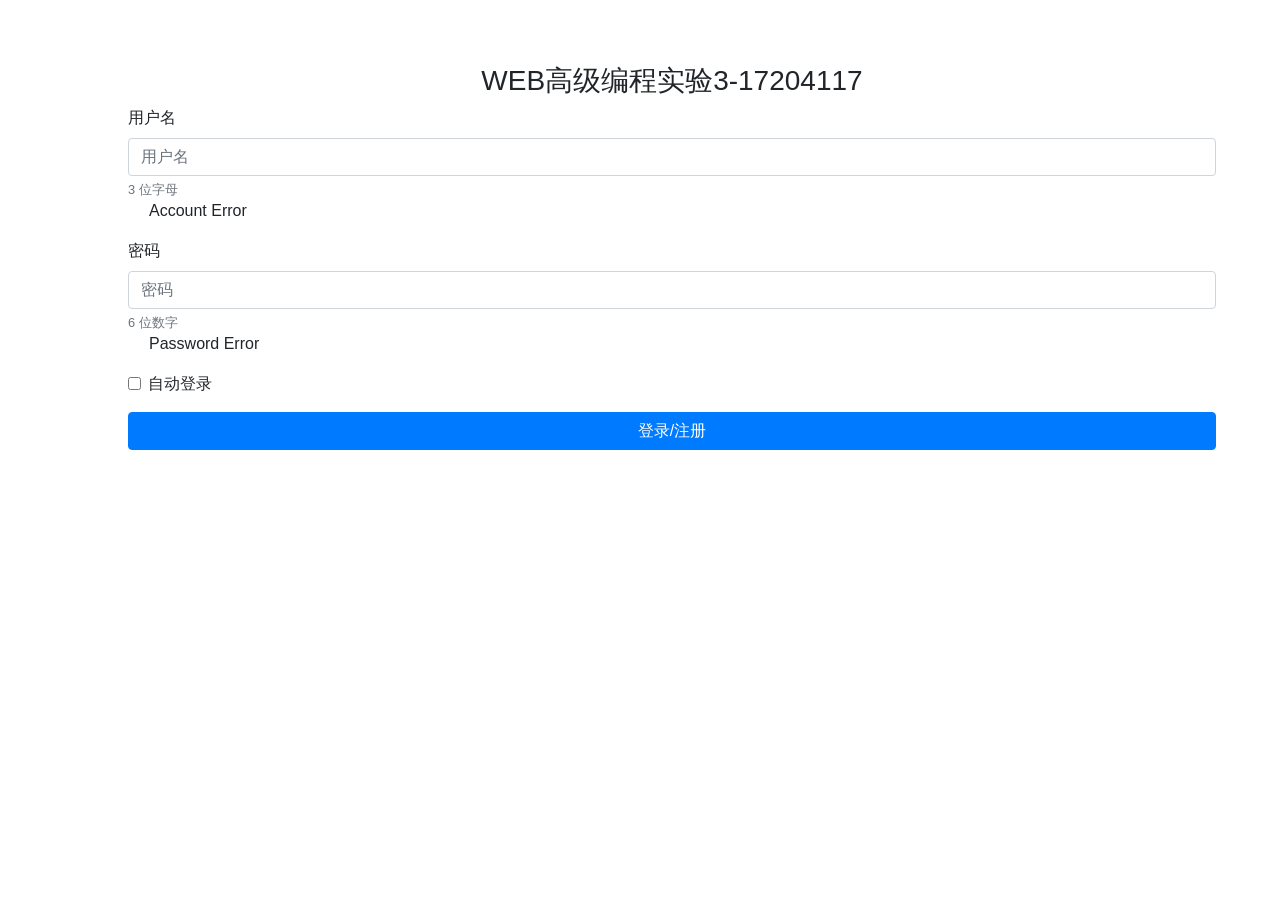
<file: p03/src/main/resources/templates/login.html>
<html lang="en" xmlns:th="http://www.thymeleaf.org">
<head>
    <link th:href="@{/webjars/bootstrap/4.4.1-1/css/bootstrap.min.css}">
    <title>Login</title>
    <meta charset="UTF-8">
    <link rel="stylesheet" href="https://stackpath.bootstrapcdn.com/bootstrap/4.3.1/css/bootstrap.min.css"
          integrity="sha384-ggOyR0iXCbMQv3Xipma34MD+dH/1fQ784/j6cY/iJTQUOhcWr7x9JvoRxT2MZw1T" crossorigin="anonymous">
    <script src="https://code.jquery.com/jquery-3.3.1.slim.min.js"
            integrity="sha384-q8i/X+965DzO0rT7abK41JStQIAqVgRVzpbzo5smXKp4YfRvH+8abtTE1Pi6jizo"
            crossorigin="anonymous"></script>
    <script src="https://cdnjs.cloudflare.com/ajax/libs/popper.js/1.14.7/umd/popper.min.js"
            integrity="sha384-UO2eT0CpHqdSJQ6hJty5KVphtPhzWj9WO1clHTMGa3JDZwrnQq4sF86dIHNDz0W1"
            crossorigin="anonymous"></script>
    <script src="https://stackpath.bootstrapcdn.com/bootstrap/4.3.1/js/bootstrap.min.js"
            integrity="sha384-JjSmVgyd0p3pXB1rRibZUAYoIIy6OrQ6VrjIEaFf/nJGzIxFDsf4x0xIM+B07jRM"
            crossorigin="anonymous"></script>
</head>
<body>
<form action="#" th:action="@{/login}" th:object="${user}" method="post" style="margin: 5%;margin-left: 10%">
    <div class="title text-center">
        <h3>WEB高级编程实验3-17204117</h3>
    </div>
    <div class="form-group">
        <label for="user-name">用户名</label>
        <input type="text" class="form-control" id="user-name" aria-describedby="emailHelp" placeholder="用户名">
        <small id="emailHelp" class="form-text text-muted">3 位字母</small>
        <span th:if="${#fields.hasErrors('account')}" th:errors="*{account}" class="alert alert-error">
            Account Error
        </span>
    </div>
    <div class="form-group">
        <label for="exampleInputPassword1">密码</label>
        <input type="password" class="form-control" id="exampleInputPassword1" placeholder="密码">
        <small id="user-name-label" class="form-text text-muted">6 位数字</small>
        <span th:if="${#fields.hasErrors('password')}" th:errors="*{password}" class="alert alert-error">
            Password Error
        </span>
    </div>
    <div class="form-group form-check">
        <input type="checkbox" class="form-check-input" id="exampleCheck1">
        <label class="form-check-label" for="exampleCheck1">自动登录</label>
    </div>
    <button type="submit" class="btn btn-primary" style="width: 100%">登录/注册</button>
</form>
<script th:src="@{/webjars/jquery/3.5.1/jquery.min.js}"></script>
<script th:src="@{/webjars/popper.js/2.0.2/umd/popper.min.js}"></script>
</body>
</html>
</file>
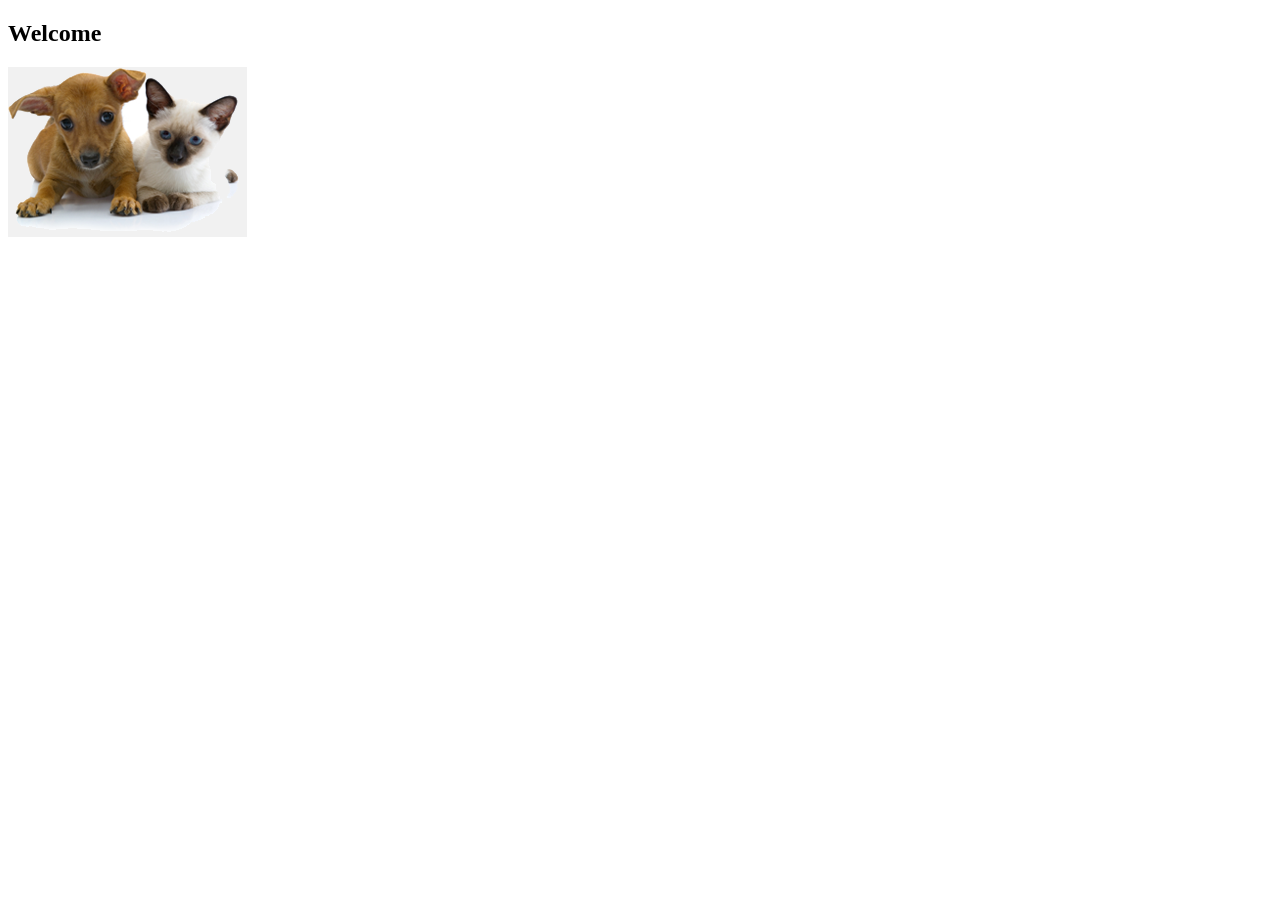
<file: spring-petclinic/src/main/resources/templates/welcome.html>
<!DOCTYPE html>

<html xmlns:th="https://www.thymeleaf.org" th:replace="~{fragments/layout :: layout (~{::body},'home')}">

  <body>

    <h2 th:text="#{welcome}">Welcome</h2>
    <div class="row">
        <div class="col-md-12">
          <img class="img-responsive" src="../static/resources/images/pets.png" th:src="@{/resources/images/pets.png}"/>
        </div>
    </div>

  </body>

</html>
</file>
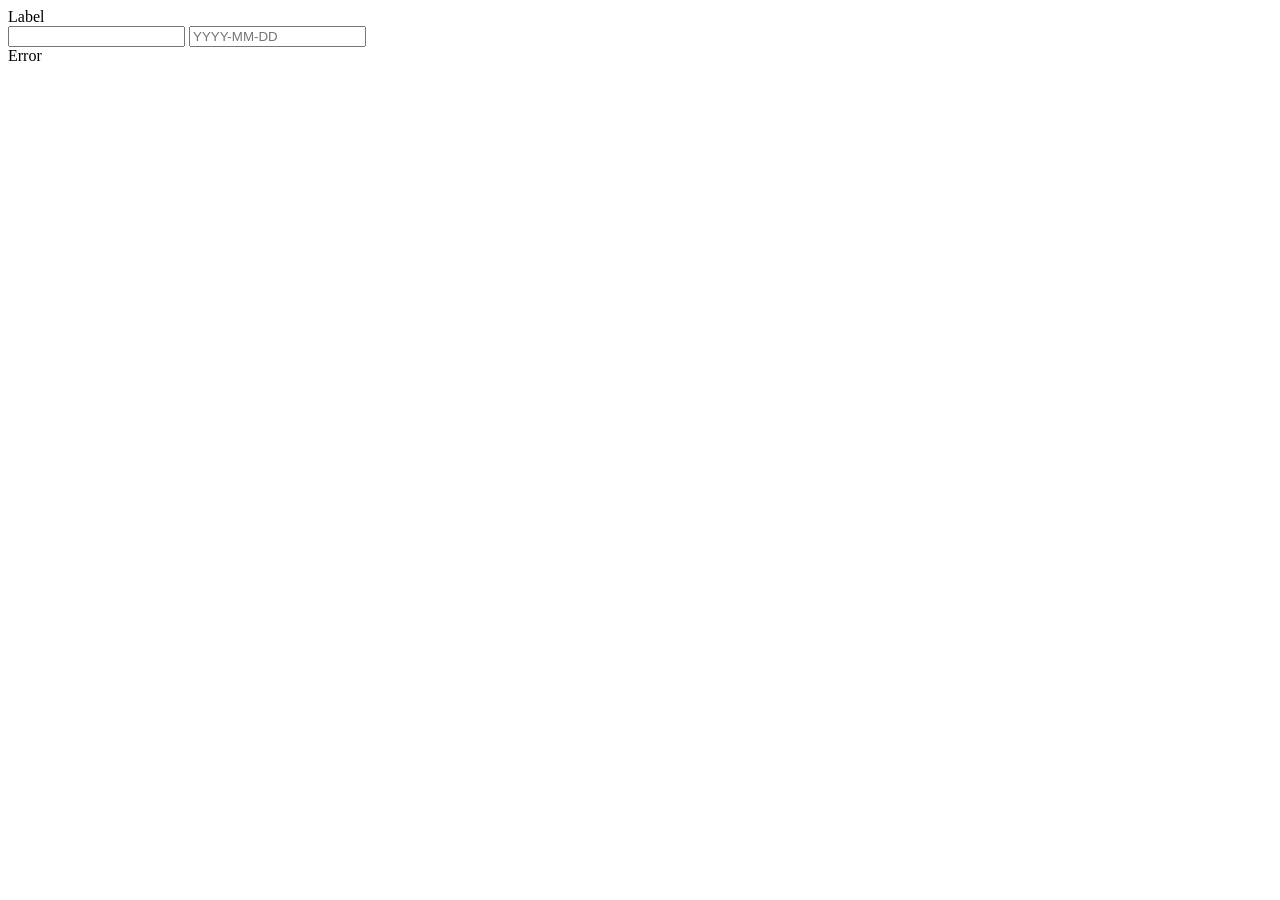
<file: spring-petclinic/src/main/resources/templates/fragments/inputField.html>
<html>
<body>
  <form>
    <th:block th:fragment="input (label, name, type)">
      <div th:with="valid=${!#fields.hasErrors(name)}"
        th:class="${'form-group' + (valid ? '' : ' has-error')}"
        class="form-group">
        <label class="col-sm-2 control-label" th:text="${label}">Label</label>
        <div class="col-sm-10">
            <div th:switch="${type}">
                <input th:case="'text'" class="form-control" type="text" th:field="*{__${name}__}" />
                <input th:case="'date'" class="form-control" type="text" th:field="*{__${name}__}"
                        placeholder="YYYY-MM-DD" title="Enter a date in this format: YYYY-MM-DD"
                        pattern="(?:19|20)[0-9]{2}-(?:(?:0[1-9]|1[0-2])-(?:0[1-9]|1[0-9]|2[0-9])|(?:(?!02)(?:0[1-9]|1[0-2])-(?:30))|(?:(?:0[13578]|1[02])-31))"/>
            </div>
          <span th:if="${valid}"
            class="glyphicon glyphicon-ok form-control-feedback"
            aria-hidden="true"></span>
          <th:block th:if="${!valid}">
            <span
              class="glyphicon glyphicon-remove form-control-feedback"
              aria-hidden="true"></span>
            <span class="help-inline" th:errors="*{__${name}__}">Error</span>
          </th:block>
        </div>
      </div>
    </th:block>
  </form>
</body>
</html>
</file>
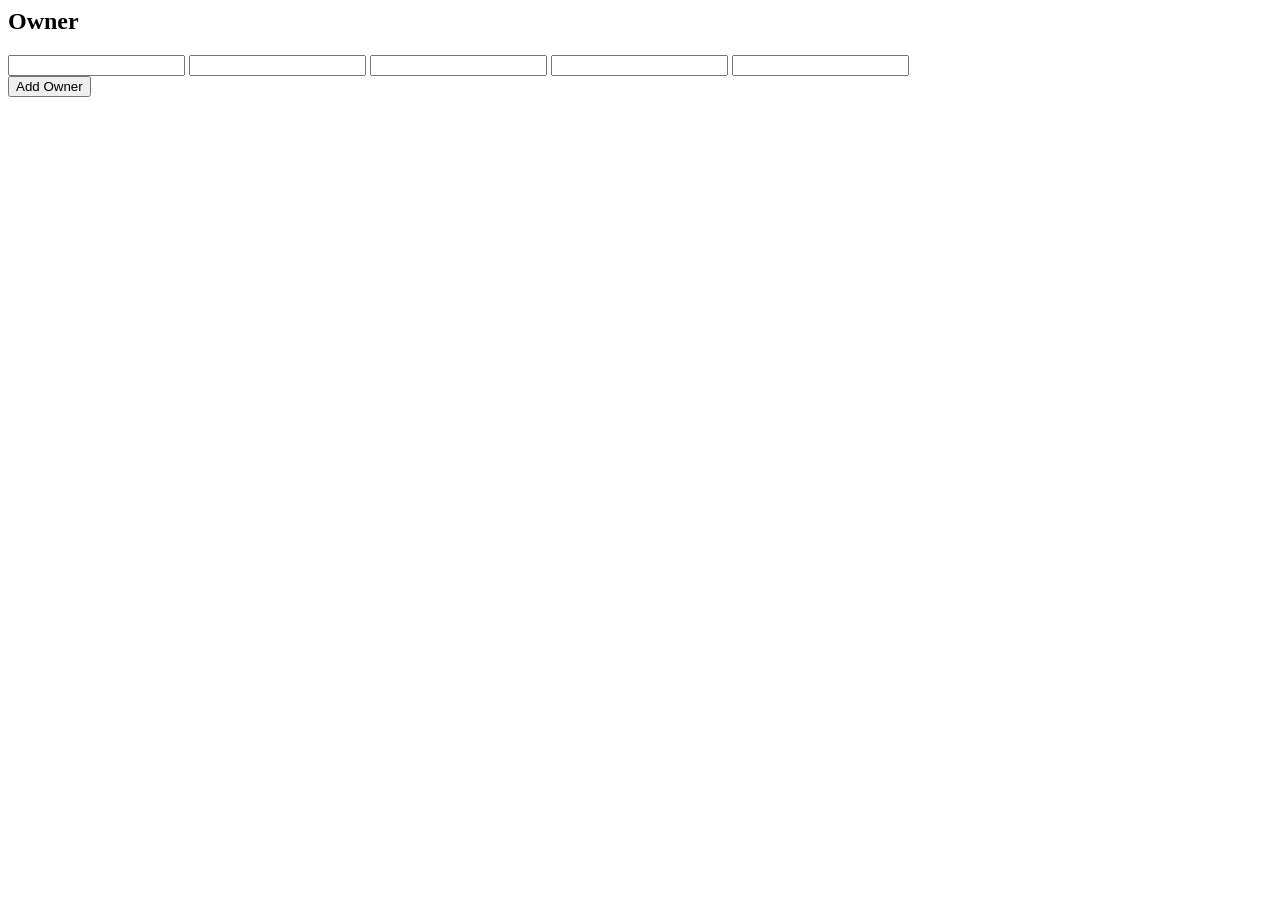
<file: spring-petclinic/src/main/resources/templates/owners/createOrUpdateOwnerForm.html>
<html xmlns:th="https://www.thymeleaf.org"
  th:replace="~{fragments/layout :: layout (~{::body},'owners')}">

<body>

  <h2>Owner</h2>
  <form th:object="${owner}" class="form-horizontal" id="add-owner-form" method="post">
    <div class="form-group has-feedback">
      <input
        th:replace="~{fragments/inputField :: input ('First Name', 'firstName', 'text')}" />
      <input
        th:replace="~{fragments/inputField :: input ('Last Name', 'lastName', 'text')}" />
      <input
        th:replace="~{fragments/inputField :: input ('Address', 'address', 'text')}" />
      <input
        th:replace="~{fragments/inputField :: input ('City', 'city', 'text')}" />
      <input
        th:replace="~{fragments/inputField :: input ('Telephone', 'telephone', 'text')}" />
    </div>
    <div class="form-group">
      <div class="col-sm-offset-2 col-sm-10">
        <button
          th:with="text=${owner['new']} ? 'Add Owner' : 'Update Owner'"
          class="btn btn-default" type="submit" th:text="${text}">Add
          Owner</button>
      </div>
    </div>
  </form>
</body>
</html>
</file>
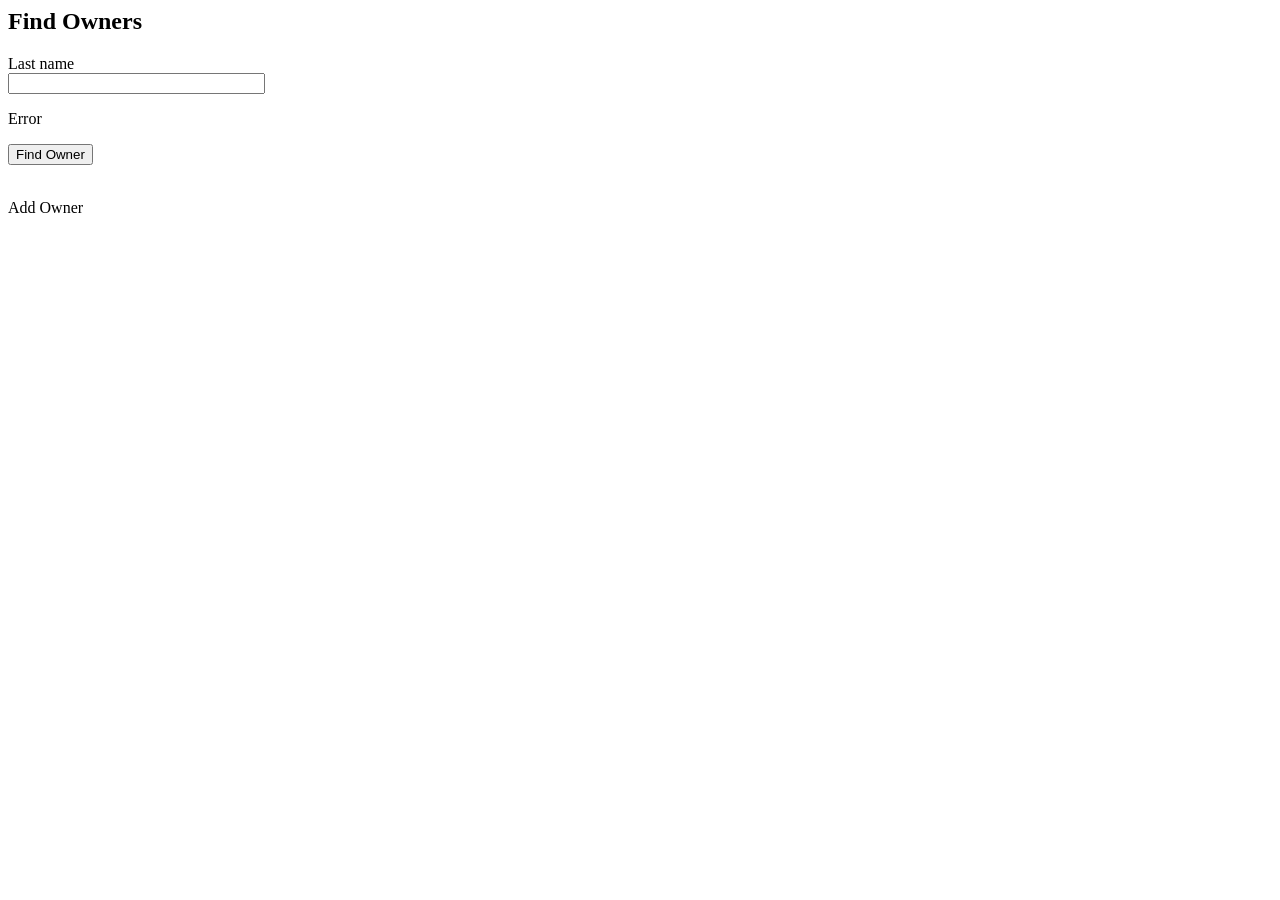
<file: spring-petclinic/src/main/resources/templates/owners/findOwners.html>
<html xmlns:th="https://www.thymeleaf.org"
  th:replace="~{fragments/layout :: layout (~{::body},'owners')}">

<body>

  <h2>Find Owners</h2>

  <form th:object="${owner}" th:action="@{/owners}" method="get"
    class="form-horizontal" id="search-owner-form">
    <div class="form-group">
      <div class="control-group" id="lastNameGroup">
        <label class="col-sm-2 control-label">Last name </label>
        <div class="col-sm-10">
          <input class="form-control" th:field="*{lastName}" size="30"
            maxlength="80" /> <span class="help-inline"><div
              th:if="${#fields.hasAnyErrors()}">
              <p th:each="err : ${#fields.allErrors()}" th:text="${err}">Error</p>
            </div></span>
        </div>
      </div>
    </div>
    <div class="form-group">
      <div class="col-sm-offset-2 col-sm-10">
        <button type="submit" class="btn btn-default">Find
          Owner</button>
      </div>
    </div>

  </form>

  <br />
  <a class="btn btn-default" th:href="@{/owners/new}">Add Owner</a>

</body>
</html>
</file>
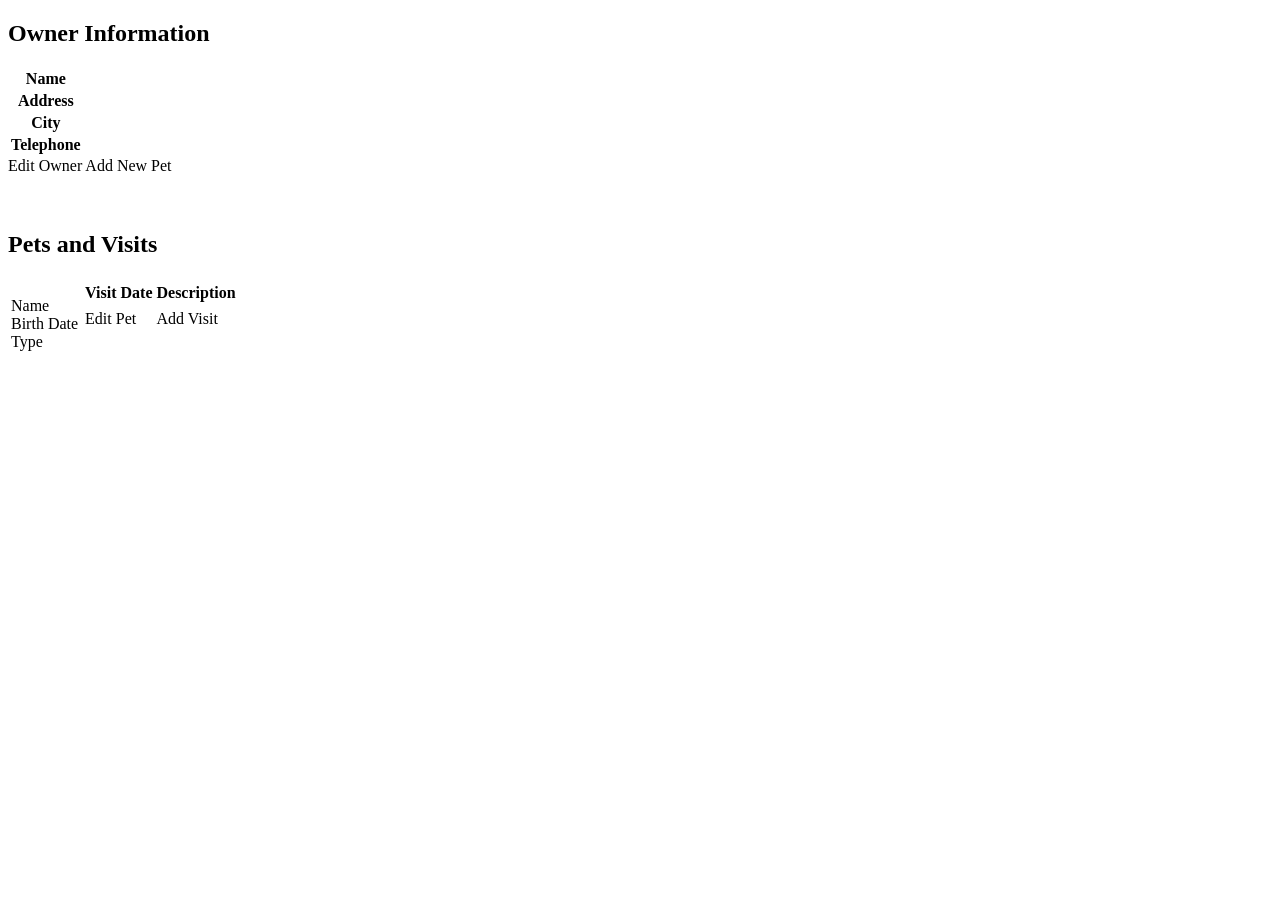
<file: spring-petclinic/src/main/resources/templates/owners/ownerDetails.html>
<!DOCTYPE html>

<html xmlns:th="https://www.thymeleaf.org"
  th:replace="~{fragments/layout :: layout (~{::body},'owners')}">

  <body>
  
  
    <h2>Owner Information</h2>
  
  
    <table class="table table-striped" th:object="${owner}">
      <tr>
        <th>Name</th>
        <td><b th:text="*{firstName + ' ' + lastName}"></b></td>
      </tr>
      <tr>
        <th>Address</th>
        <td th:text="*{address}" /></td>
      </tr>
      <tr>
        <th>City</th>
        <td th:text="*{city}" /></td>
      </tr>
      <tr>
        <th>Telephone</th>
        <td th:text="*{telephone}" /></td>
      </tr>
    </table>
  
    <a th:href="@{{id}/edit(id=${owner.id})}" class="btn btn-default">Edit
      Owner</a>
    <a th:href="@{{id}/pets/new(id=${owner.id})}" class="btn btn-default">Add
      New Pet</a>
  
    <br />
    <br />
    <br />
    <h2>Pets and Visits</h2>
  
    <table class="table table-striped">
  
      <tr th:each="pet : ${owner.pets}">
        <td valign="top">
          <dl class="dl-horizontal">
            <dt>Name</dt>
            <dd th:text="${pet.name}" /></dd>
            <dt>Birth Date</dt>
            <dd
              th:text="${#temporals.format(pet.birthDate, 'yyyy-MM-dd')}" /></dd>
            <dt>Type</dt>
            <dd th:text="${pet.type}" /></dd>
          </dl>
        </td>
        <td valign="top">
          <table class="table-condensed">
            <thead>
              <tr>
                <th>Visit Date</th>
                <th>Description</th>
              </tr>
            </thead>
            <tr th:each="visit : ${pet.visits}">
              <td th:text="${#temporals.format(visit.date, 'yyyy-MM-dd')}"></td>
              <td th:text="${visit?.description}"></td>
            </tr>
            <tr>
              <td><a
                th:href="@{{ownerId}/pets/{petId}/edit(ownerId=${owner.id},petId=${pet.id})}">Edit
                  Pet</a></td>
              <td><a
                th:href="@{{ownerId}/pets/{petId}/visits/new(ownerId=${owner.id},petId=${pet.id})}">Add
                  Visit</a></td>
            </tr>
          </table>
        </td>
      </tr>
  
    </table>
  
  </body>

</html>
</file>
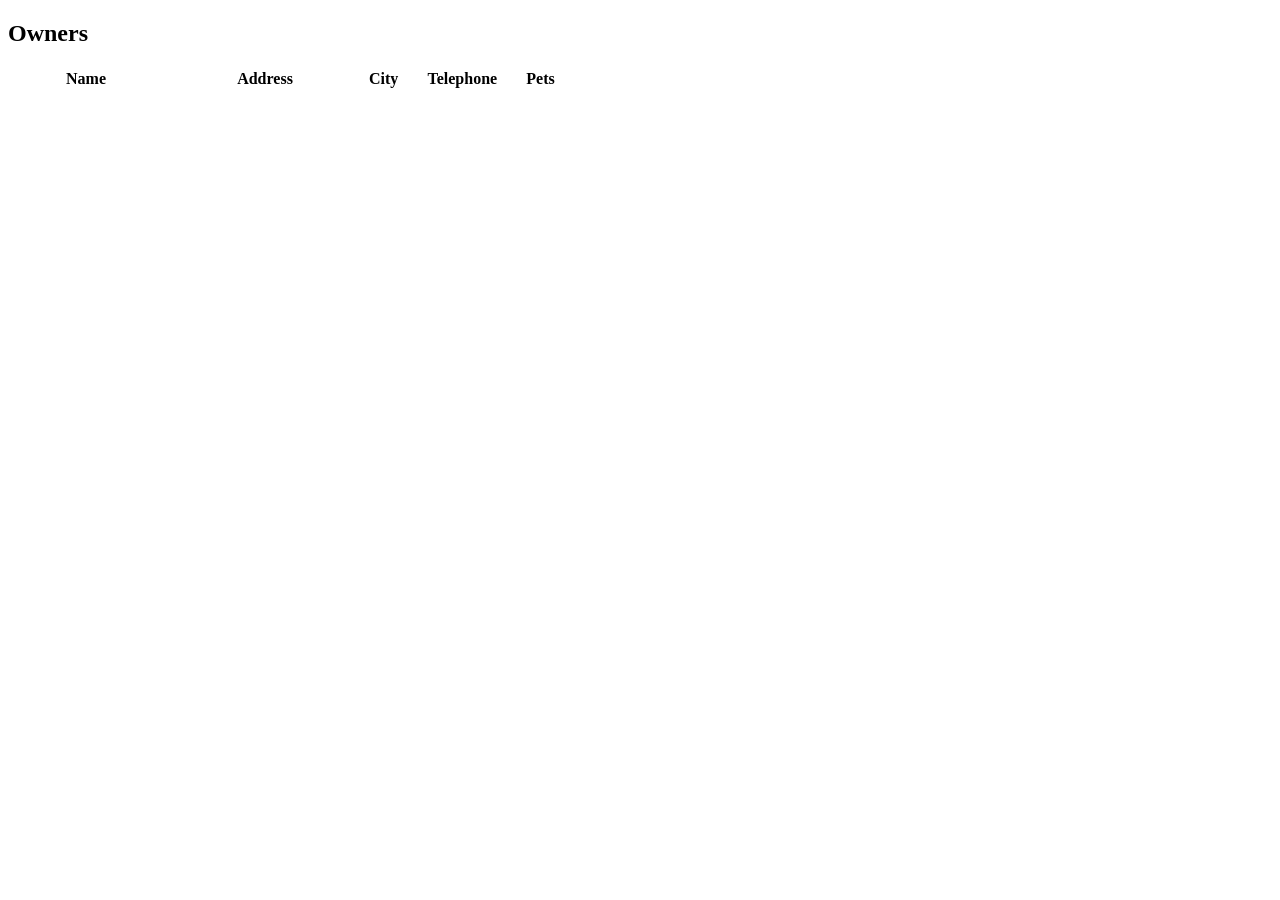
<file: spring-petclinic/src/main/resources/templates/owners/ownersList.html>
<!DOCTYPE html>

<html xmlns:th="https://www.thymeleaf.org" th:replace="~{fragments/layout :: layout (~{::body},'owners')}">

  <body>

    <h2>Owners</h2>

    <table id="owners" class="table table-striped">
        <thead>
        <tr>
            <th style="width: 150px;">Name</th>
            <th style="width: 200px;">Address</th>
            <th>City</th>
            <th style="width: 120px">Telephone</th>
            <th>Pets</th>
        </tr>
        </thead>
        <tbody>
          <tr th:each="owner : ${selections}">
              <td>
                  <a th:href="@{/owners/__${owner.id}__}" th:text="${owner.firstName + ' ' + owner.lastName}"/></a>
              </td>
              <td th:text="${owner.address}"/>
              <td th:text="${owner.city}"/>
              <td th:text="${owner.telephone}"/>
              <td><span th:each="pet : ${owner.pets}" th:text="${pet.name} "/></td>
          </tr>
        </tbody>
    </table>

  </body>
</html>
</file>
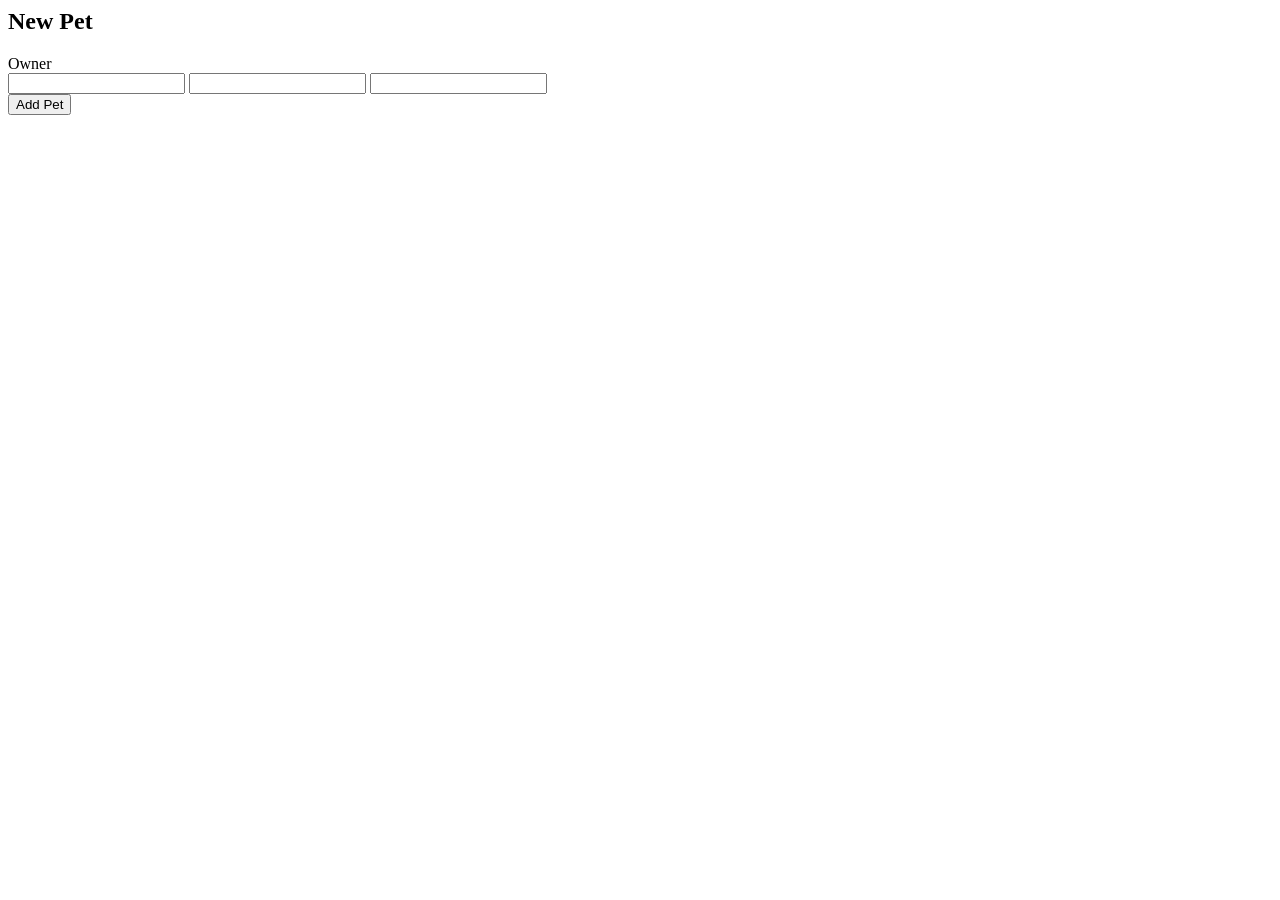
<file: spring-petclinic/src/main/resources/templates/pets/createOrUpdatePetForm.html>
<html xmlns:th="https://www.thymeleaf.org"
  th:replace="~{fragments/layout :: layout (~{::body},'owners')}">

<body>

  <h2>
    <th:block th:if="${pet['new']}">New </th:block>
    Pet
  </h2>
  <form th:object="${pet}" class="form-horizontal" method="post">
    <input type="hidden" name="id" th:value="*{id}" />
    <div class="form-group has-feedback">
      <div class="form-group">
        <label class="col-sm-2 control-label">Owner</label>
        <div class="col-sm-10">
          <span th:text="${pet.owner?.firstName + ' ' + pet.owner?.lastName}" />
        </div>
      </div>
      <input
        th:replace="~{fragments/inputField :: input ('Name', 'name', 'text')}" />
      <input
        th:replace="~{fragments/inputField :: input ('Birth Date', 'birthDate', 'date')}" />
      <input
        th:replace="~{fragments/selectField :: select ('Type', 'type', ${types})}" />
    </div>
    <div class="form-group">
      <div class="col-sm-offset-2 col-sm-10">
        <button
          th:with="text=${pet['new']} ? 'Add Pet' : 'Update Pet'"
          class="btn btn-default" type="submit" th:text="${text}">Add
          Pet</button>
      </div>
    </div>
  </form>

</body>

</html>
</file>
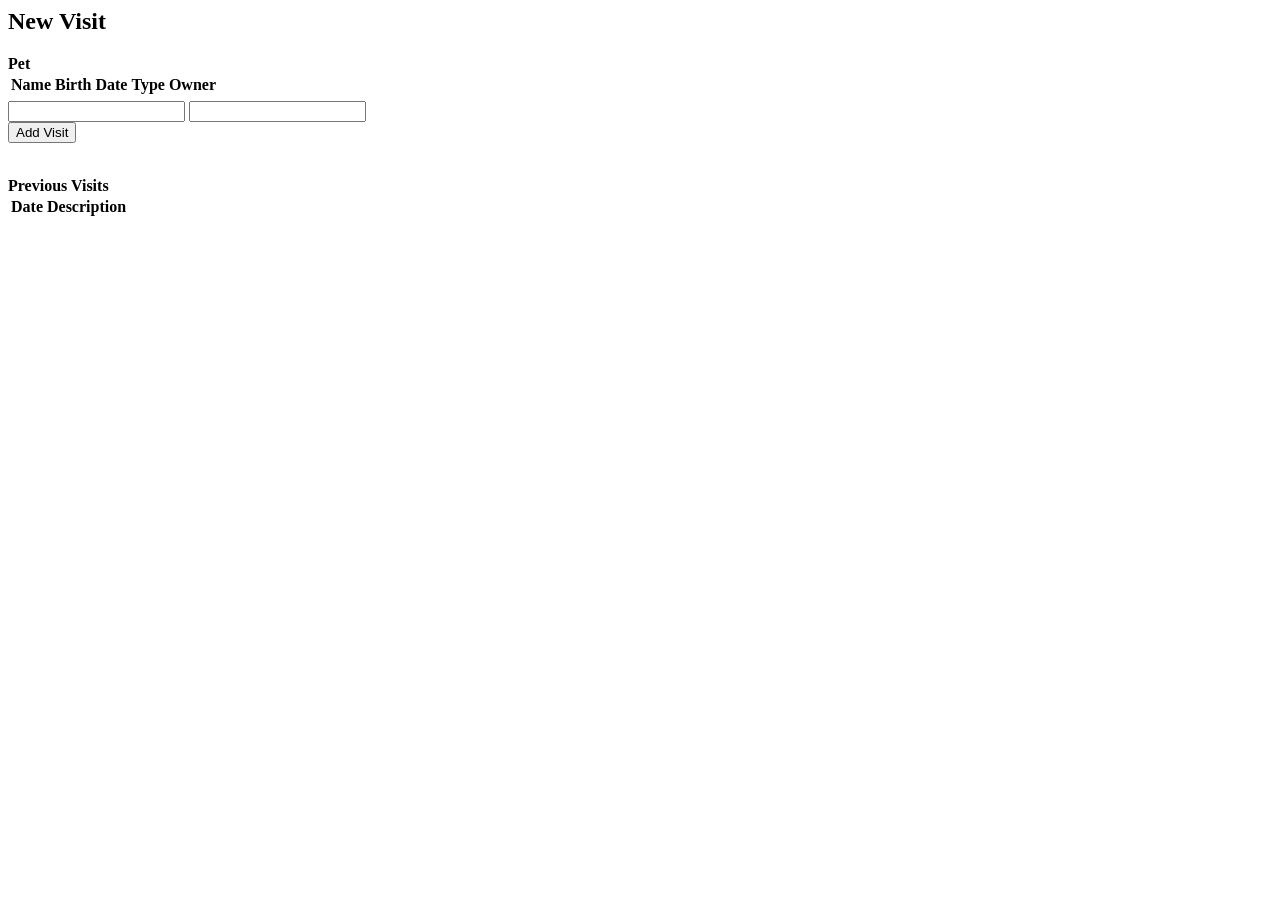
<file: spring-petclinic/src/main/resources/templates/pets/createOrUpdateVisitForm.html>
<html xmlns:th="https://www.thymeleaf.org"
  th:replace="~{fragments/layout :: layout (~{::body},'owners')}">

<body>

  <h2>
    <th:block th:if="${visit['new']}">New </th:block>
    Visit
  </h2>

  <b>Pet</b>
  <table class="table table-striped">
    <thead>
      <tr>
        <th>Name</th>
        <th>Birth Date</th>
        <th>Type</th>
        <th>Owner</th>
      </tr>
    </thead>
    <tr>
      <td th:text="${pet.name}" /></td>
      <td
        th:text="${#temporals.format(pet.birthDate, 'yyyy-MM-dd')}" /></td>
      <td th:text="${pet.type}" /></td>
      <td
        th:text="${pet.owner?.firstName + ' ' + pet.owner?.lastName}" /></td>
    </tr>
  </table>

  <form th:object="${visit}" class="form-horizontal" method="post">
    <div class="form-group has-feedback">
      <input
        th:replace="~{fragments/inputField :: input ('Date', 'date', 'date')}"  />
      <input
        th:replace="~{fragments/inputField :: input ('Description', 'description', 'text')}" />
    </div>

    <div class="form-group">
      <div class="col-sm-offset-2 col-sm-10">
        <input type="hidden" name="petId" th:value="${pet.id}" />
        <button class="btn btn-default" type="submit">Add Visit</button>
      </div>
    </div>
  </form>

  <br />
  <b>Previous Visits</b>
  <table class="table table-striped">
    <tr>
      <th>Date</th>
      <th>Description</th>
    </tr>
    <tr th:if="${!visit['new']}" th:each="visit : ${pet.visits}">
      <td th:text="${#temporals.format(visit.date, 'yyyy-MM-dd')}" /></td>
      <td th:text=" ${visit.description}" /></td>
    </tr>
  </table>

</body>
</html>
</file>
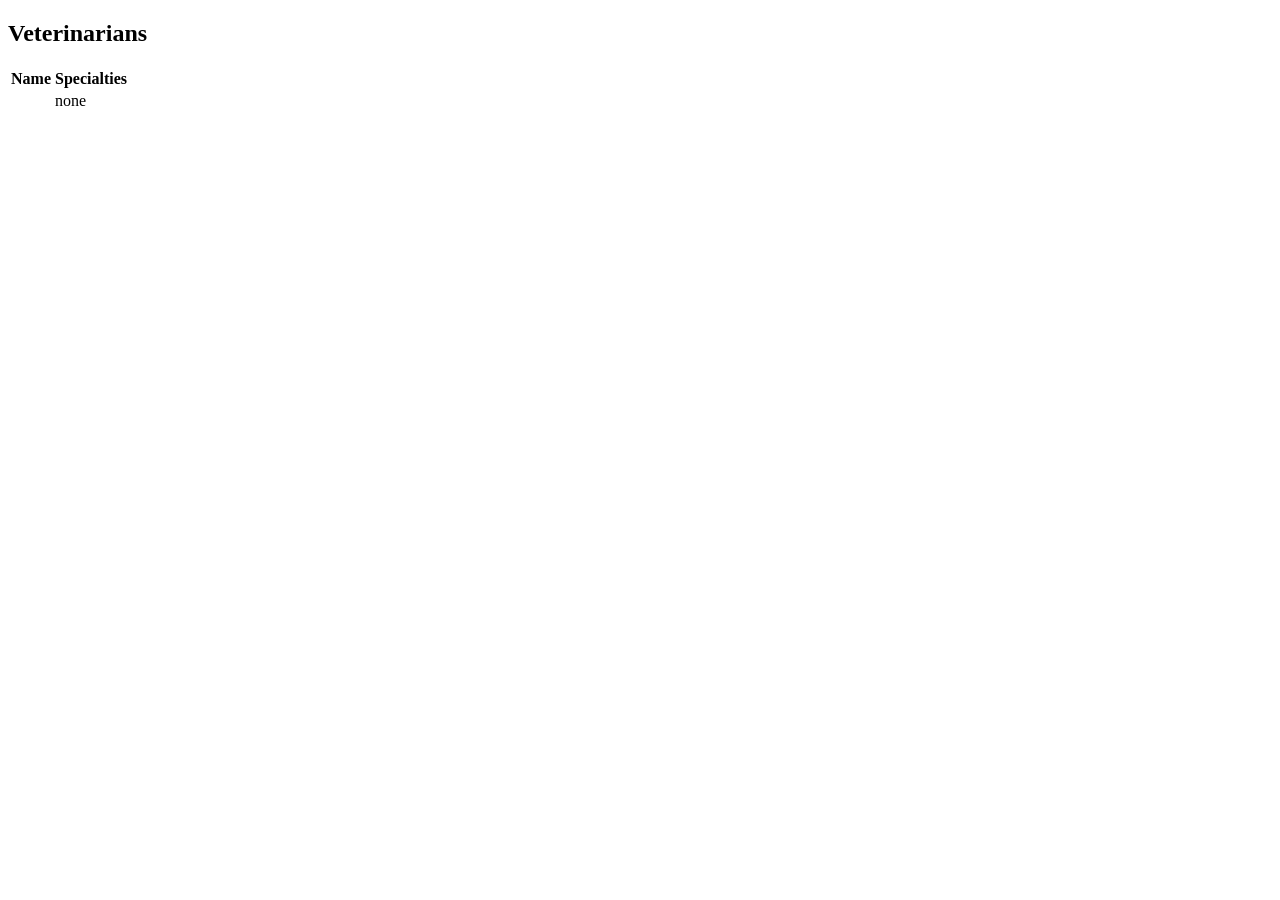
<file: spring-petclinic/src/main/resources/templates/vets/vetList.html>
<!DOCTYPE html>

<html xmlns:th="https://www.thymeleaf.org"
  th:replace="~{fragments/layout :: layout (~{::body},'vets')}">

<body>

  <h2>Veterinarians</h2>

  <table id="vets" class="table table-striped">
    <thead>
      <tr>
        <th>Name</th>
        <th>Specialties</th>
      </tr>
    </thead>
    <tbody>
      <tr th:each="vet : ${vets.vetList}">
        <td th:text="${vet.firstName + ' ' + vet.lastName}"></td>
        <td><span th:each="specialty : ${vet.specialties}"
          th:text="${specialty.name + ' '}" /> <span
          th:if="${vet.nrOfSpecialties == 0}">none</span></td>
      </tr>
    </tbody>
  </table>
</body>
</html>
</file>
